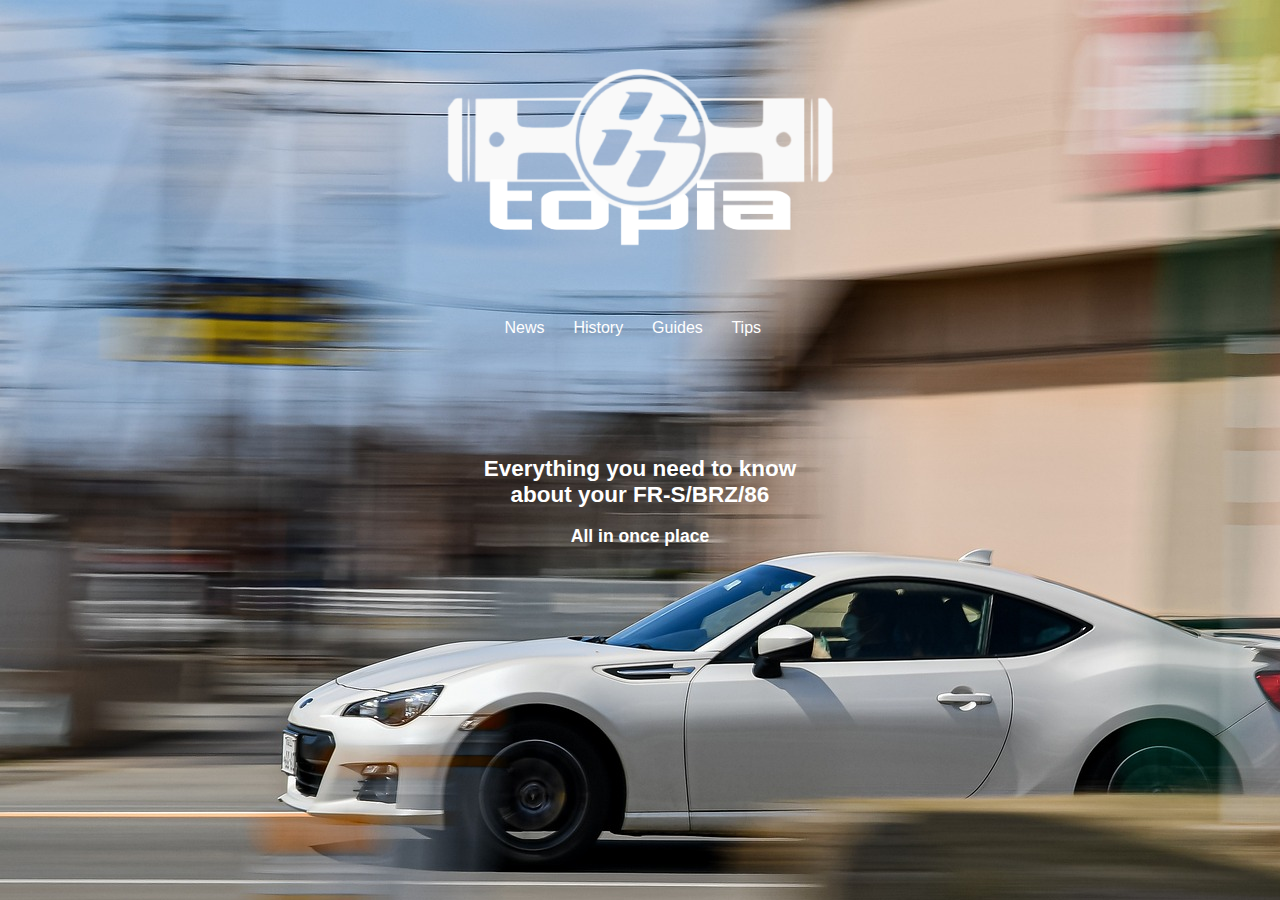
<file: index.html>
<!DOCTYPE html>
<html lang="en">
<head>
    <meta charset="UTF-8">
    <meta name="viewport" content="width=device-width, initial-scale=1.0">
    <meta name="description" content="Ultimate quick access guide to everything you need to know about FRS, BRZ, or GT86">
    <title>86topia</title>
    <link rel="stylesheet" href="style.css">
</head>
<body id="homebody">
    <header class="homeheader">
        <h1>
            <img src="86topia_logo.PNG" alt="86topia logo">
        </h1>
    </header>
    <nav class="homenav">
        <a href="news.html">News</a>&nbsp;</li>
        <a href="history.html">History</a>&nbsp;
        <a href="guides.html">Guides</a>&nbsp;
        <a href="tips.html">Tips</a>&nbsp;
    </nav>
    <main>
        <h2>Everything you need to know <br> about your FR-S/BRZ/86</h2>
        <h3>All in once place</h3>
    </main>
    <div>

    </div>
</body>
</html>
</file>
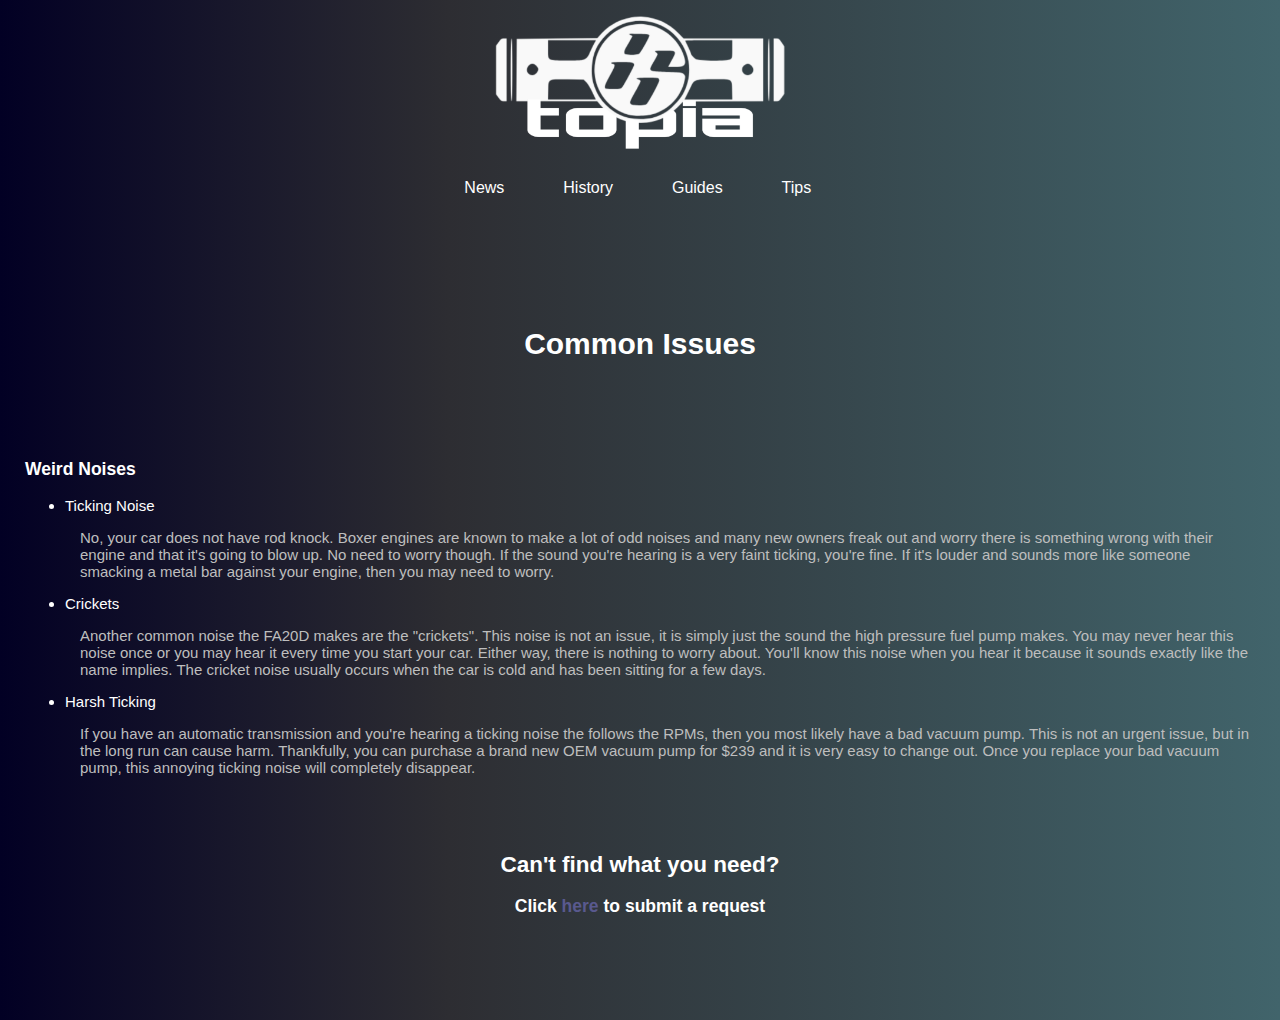
<file: commonissues.html>
<!DOCTYPE html>
<html lang="en">
<head>
    <meta charset="UTF-8">
    <meta name="viewport" content="width=device-width, initial-scale=1.0">
    <meta name="description" content="Common issues for FRS, BRZ, GT86. Weird noise FRS, BRZ, GT86. Common problems for FRS, BRZ, GT86.">
    <title>86topia: Common Issues</title>
    <link rel="stylesheet" href="style.css">
</head>
<body>
    <div id="pageheader">
        <a href="index.html"><img src="86topia_logo.PNG" alt="86topia logo"></a>
    </div>
    <nav class="pagenav">
        <a href="news.html">News</a>&nbsp;</li>
        <a href="history.html">History</a>&nbsp;
        <a href="guides.html">Guides</a>&nbsp;
        <a href="tips.html">Tips</a>&nbsp;
    </nav>
    <main>
        <div class="selectionheadings">
        <h1>Common Issues</h1>
        </div>
        <div class="guidesection">
            <h3>Weird Noises</h3>
            <ul>
                <li>Ticking Noise</li>
            <p>
                No, your car does not have rod knock. Boxer engines are known to make a lot of odd noises
                and many new owners freak out and worry there is something wrong with their engine and that it's
                going to blow up. No need to worry though. If the sound you're hearing is a very faint ticking, you're fine.
                If it's louder and sounds more like someone smacking a metal bar against your engine, then you may need to worry.
            </p>
            <li>Crickets</li>
            <p>
                Another common noise the FA20D makes are the "crickets". This noise is not an issue, it is simply just the sound the
                high pressure fuel pump makes. You may never hear this noise once or you may hear it every time you start your car. Either way,
                there is nothing to worry about. You'll know this noise when you hear it because it sounds exactly like the name implies. The cricket
                noise usually occurs when the car is cold and has been sitting for a few days.
            </p>
            <li>Harsh Ticking</li>
            <p>
                If you have an automatic transmission and you're hearing a ticking noise the follows the RPMs, then you most likely have a bad vacuum pump.
                This is not an urgent issue, but in the long run can cause harm. Thankfully, you can purchase a brand new OEM vacuum pump for $239 and it is
                very easy to change out. Once you replace your bad vacuum pump, this annoying ticking noise will completely disappear. 
            </p>
            </ul>
        </div>
        <form action="https://formspree.io/f/xrgwrlny" method="POST">
            <div class="selectionheadings">
                <br>
            <h2>Can't find what you need?</h2>
            <h3>Click <a href="requestform.html">here</a> to submit a request</h3>
        </div>
    </main>
</body>
</html>
</file>
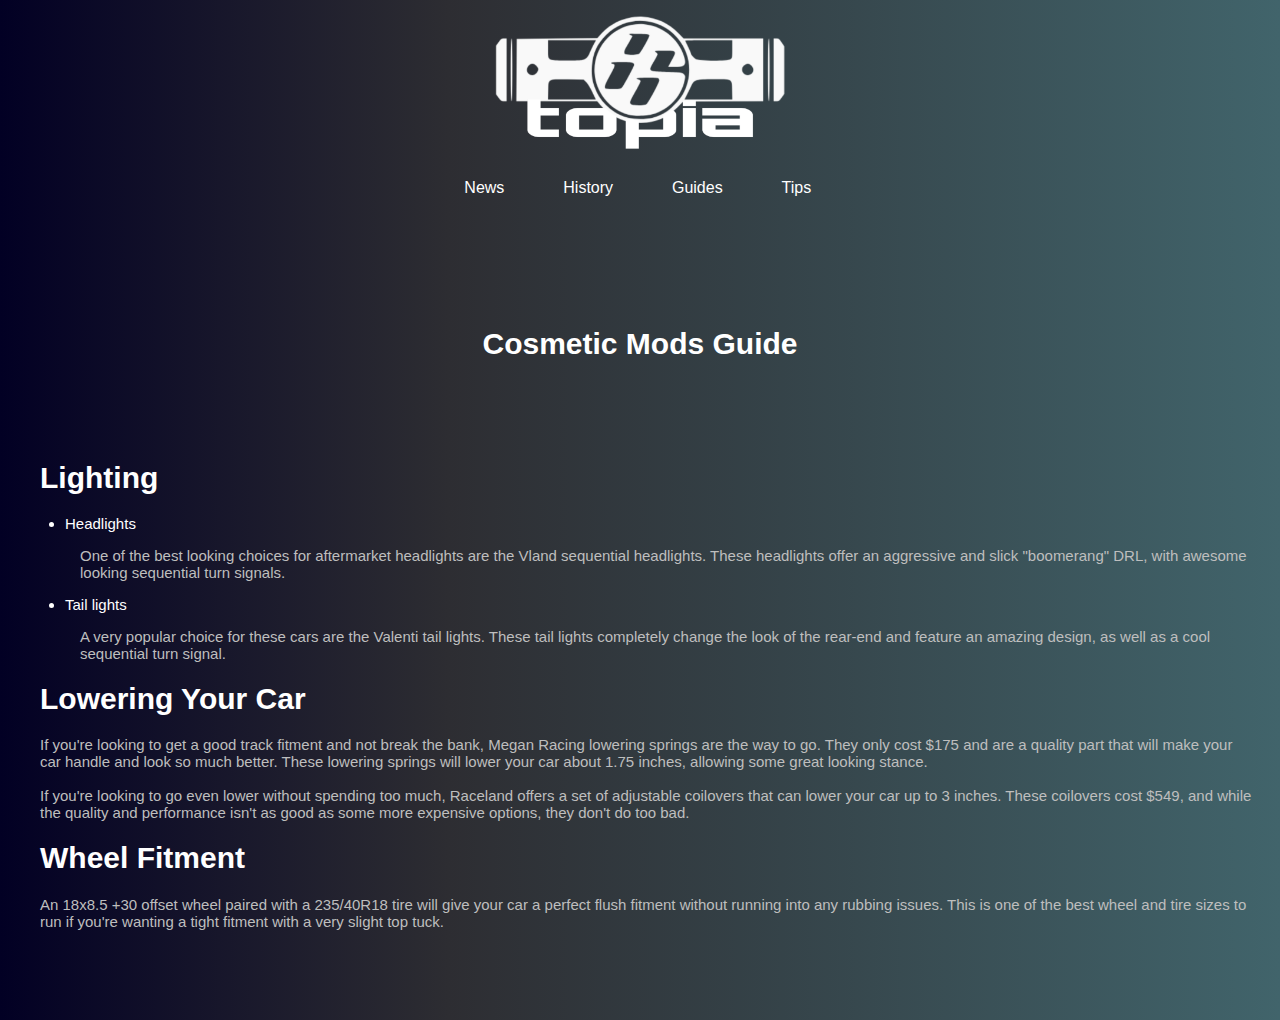
<file: cosmeticmods.html>
<!DOCTYPE html>
<html lang="en">
<head>
    <meta charset="UTF-8">
    <meta name="viewport" content="width=device-width, initial-scale=1.0">
    <meta name="description" content="FRS, BRZ, GT86 costmetic mods. Headlights, taillights, coilovers, lowering springs">
    <title>86topia: Cosmetics</title>
    <link rel="stylesheet" href="style.css">
</head>
<body>
    <div id="pageheader">
        <a href="index.html"><img src="86topia_logo.PNG" alt="86topia logo"></a>
    </div>
    <nav class="pagenav">
        <a href="news.html">News</a>&nbsp;</li>
        <a href="history.html">History</a>&nbsp;
        <a href="guides.html">Guides</a>&nbsp;
        <a href="tips.html">Tips</a>&nbsp;
    </nav>
    <main>
        <div class="selectionheadings">
        <h1>Cosmetic Mods Guide</h1>
        </div>
        <div class="guidesection">

                        <h1>
                            Lighting
                        </h1>
                        <ul>
                            <li>Headlights</li>
                            <p>
                                One of the best looking choices for aftermarket headlights are the Vland 
                                sequential headlights. These headlights offer an aggressive and slick "boomerang" DRL,
                                with awesome looking sequential turn signals.
                            </p>
                            <li>Tail lights</li>
                            <p>A very popular choice for these cars are the Valenti tail lights. These tail lights completely
                                change the look of the rear-end and feature an amazing design, as well as a cool sequential turn signal.
                            </p>
                        </ul>

                        <h1>
                            Lowering Your Car
                        </h1>
                            <p>
                                If you're looking to get a good track fitment and not break the bank, Megan Racing lowering springs
                                are the way to go. They only cost $175 and are a quality part that will make your car handle and look
                                so much better. These lowering springs will lower your car about 1.75 inches, allowing some great looking stance.
                                <br><br>
                                If you're looking to go even lower without spending too much, Raceland offers a set of adjustable coilovers that can lower
                                your car up to 3 inches. These coilovers cost $549, and while the quality and performance isn't as good as some more expensive
                                options, they don't do too bad.
                            </p>

                        <h1>
                            Wheel Fitment
                        </h1>
                            <p>
                                An 18x8.5 +30 offset wheel paired with a 235/40R18 tire will give your car a perfect flush fitment without running into any rubbing issues.
                                This is one of the best wheel and tire sizes to run if you're wanting a tight fitment with a very slight top tuck.
                            </p>
        </div>
    </main>
</body>
</html>
</file>
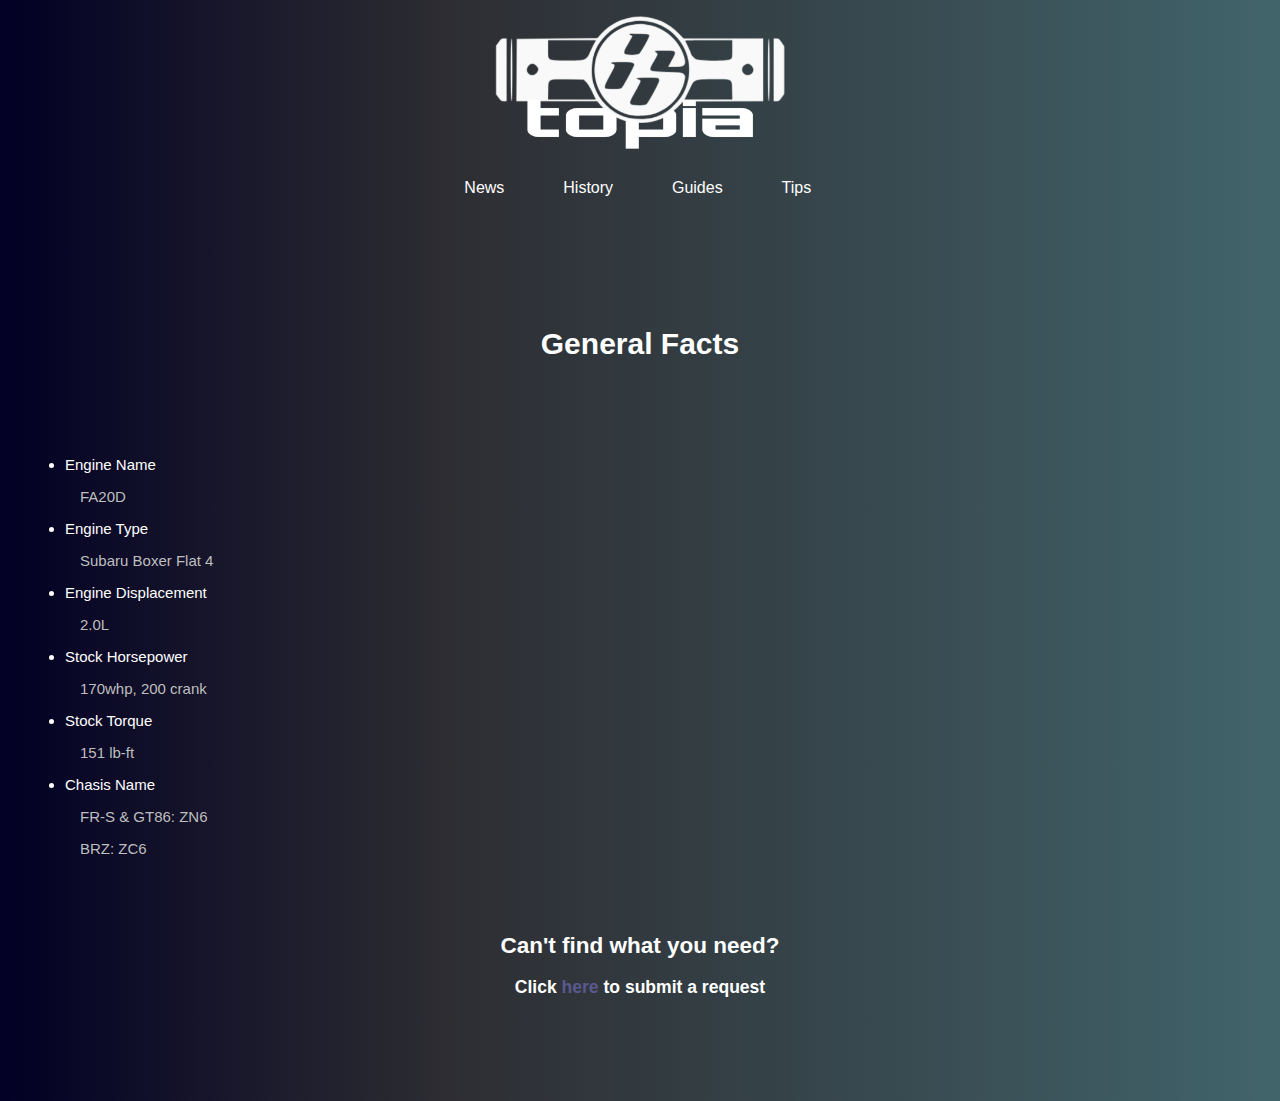
<file: general.html>
<!DOCTYPE html>
<html lang="en">
<head>
    <meta charset="UTF-8">
    <meta name="viewport" content="width=device-width, initial-scale=1.0">
    <meta name="description" content="Common facts, general facts, and knowledge about FRS, BRZ, GT86 FA20D engine. FRS, BRZ, GT86 horsepower, torque, displacement, engine name, chasis code, chasis name">
    <title>86topia: Common Issues</title>
    <link rel="stylesheet" href="style.css">
</head>
<body>
    <div id="pageheader">
        <a href="index.html"><img src="86topia_logo.PNG" alt="86topia logo"></a>
    </div>
    <nav class="pagenav">
        <a href="news.html">News</a>&nbsp;</li>
        <a href="history.html">History</a>&nbsp;
        <a href="guides.html">Guides</a>&nbsp;
        <a href="tips.html">Tips</a>&nbsp;
    </nav>
    <main>
        <div class="selectionheadings">
        <h1>General Facts</h1>
        </div>
        <div class="guidesection">
            <ul>
                <li>Engine Name</li>
                <p>FA20D</p>
                <li>Engine Type</li>
                <p>Subaru Boxer Flat 4</p>
                <li>Engine Displacement</li>
                <p>2.0L</p>
                <li>Stock Horsepower</li>
                <p>170whp, 200 crank</p>
                <li>Stock Torque</li>
                <p>151 lb-ft</p>
                <li>Chasis Name</li>
                <p>FR-S & GT86: ZN6</p>
                <p>BRZ: ZC6</p>
            </ul>
        </div>
        <form action="https://formspree.io/f/xrgwrlny" method="POST">
            <div class="selectionheadings">
                <br>
            <h2>Can't find what you need?</h2>
            <h3>Click <a href="requestform.html">here</a> to submit a request</h3>
        </div>
    </main>
</body>
</html>
</file>
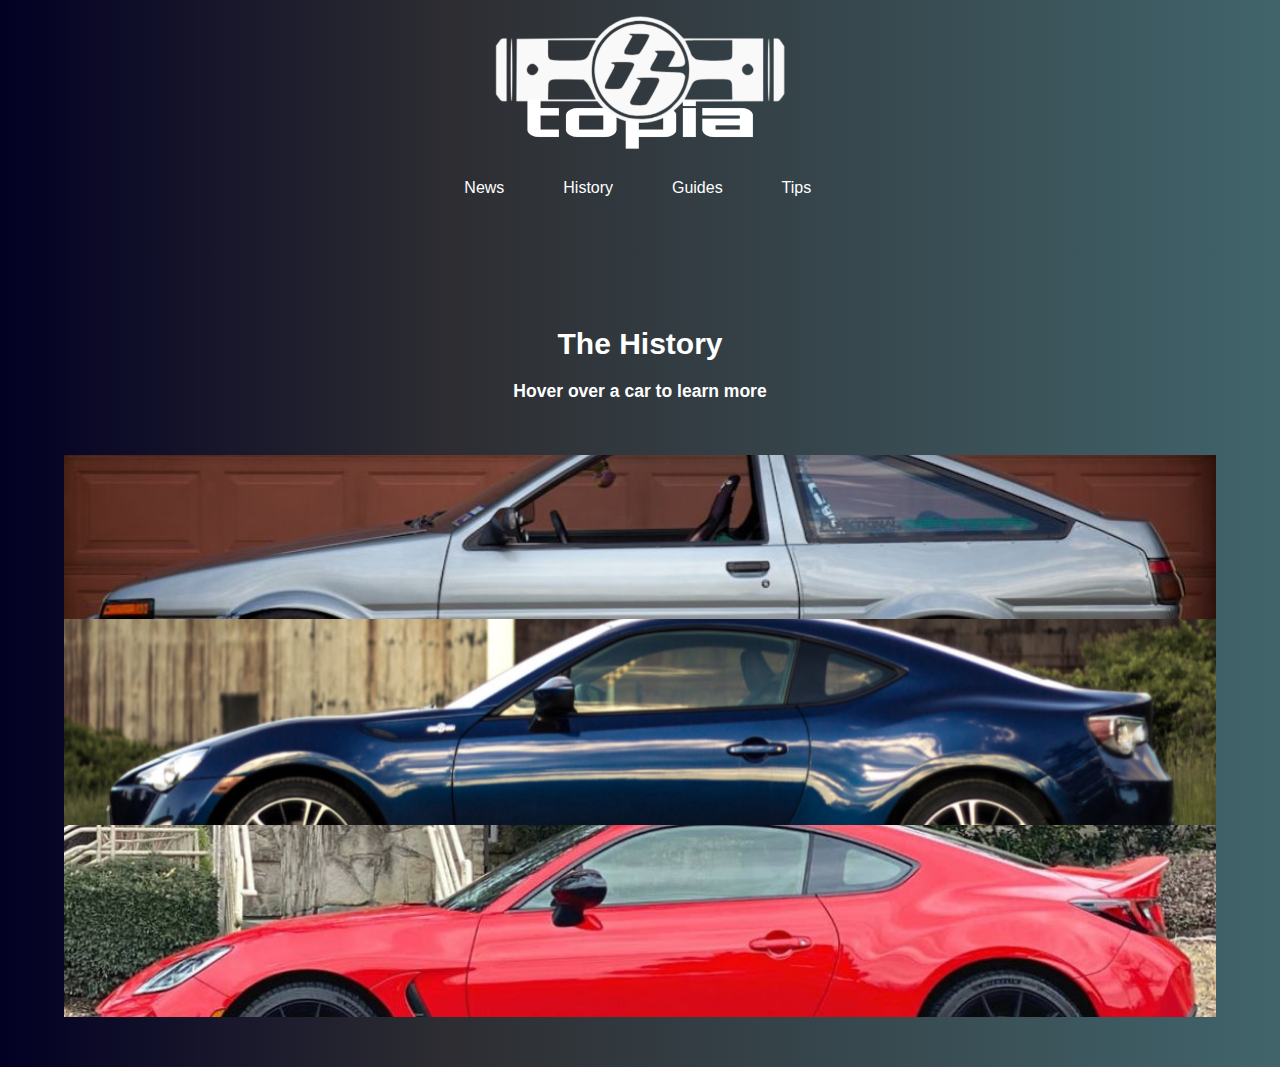
<file: history.html>
<!DOCTYPE html>
<html lang="en">
<head>
    <meta charset="UTF-8">
    <meta name="viewport" content="width=device-width, initial-scale=1.0">
    <meta name="description" content="The histroy of the AE86, GT86, and GR86. How it was made, why it was made, and why Toyota and Subaru partnered together.">
    <title>86topia: History</title>
    <link rel="stylesheet" href="style.css">
</head>
<body>
    <div id="pageheader">
        <a href="index.html"><img src="86topia_logo.PNG" alt="86topia logo"></a>
    </div>
    <nav class="pagenav">
        <a href="news.html">News</a>&nbsp;</li>
        <a href="history.html">History</a>&nbsp;
        <a href="guides.html">Guides</a>&nbsp;
        <a href="tips.html">Tips</a>&nbsp;
    </nav>
    <main>
        <div class="selectionheadings">
            <h1>The History</h1>
            <h3>Hover over a car to learn more</h3>
        </div>
        <div class="historycontainer">
            <div class="historybox1">
                <div class="overlay">
                            <div class="historycardcontent">
                                <h1>
                                    The Beginning - The AE86
                                </h1>
                                    <p>The modern 86 came about as a joint project between Toyota and Subaru, the original AE86, however, is a different story.
                                        The AE86 is what started it all. It was a rear-wheel drive Toyota Corolla produced from 1983 to 1987. The car was front-engine,
                                        rear drive, 2 door, and powered by a 4 cylinder. The low weight paired with the near-perfect balance made for perfect and snappy handling,
                                        causing this car to become highly popular amongst track drivers and drifters.
                                    </p>
                            </div>
                </div>
            </div>
            <div class="historybox2">
                <div class="overlay">
                        <div class="historycardcontent">
                            <h1>
                                Future Classic - The GT86
                            </h1>
                            <p>
                                In 2008 Toyota bought a large stake in FUJI Heavy Industries, which was Subaru's parent company. It had been a long time since Toyota made a sports car, and they 
                                wanted to get back into the game. Toyota decided to design a sports car that was a successor to the AE86, focusing on light-weight handling
                                and a wonderful driving experience. To help with handling, Toyota wanted to use a boxer engine, due to their super low center of gravity. Thankfully, that was Subaru's
                                specialty. In 2009 Toyota revealed this new project being developed in partnership with Subaru, known as the FT86 Concept. Then, in 2013, Toyota would finally release the car 
                                under it's youth-oriented brand, Scion, and name the car the FR-S. Subaru would also release their model, known as the BRZ, and in Japan, Toyota released it as the GT86.
                                The GT86, BRZ, AND FR-S all follow the same front engine, rear drive, sporty formula as its predecessor, matter of fact, FR-S stands for "Front-engine, Rear-drive, Sport".
                                People immediately began raving about how great the car was and it quickly became a legend. Nowadays you can hardly go to a track or drift event without seeing at least one 86.
                            </p>
                        </div>
                    </div>
                </div>
            </div>
            <div class="historybox3">
                <div class="overlay">
                    <div class="historycardcontent">
                        <h1>
                            The Present - The GR86
                        </h1>
                            <p>    
                                The production of the twins continued all the way to 2021, in 2017 however, Toyota ended its Scion brand, and re-released the FR-S as the GT86 in the US.
                                Although the GT86 was very popular amongst enthusiast, some people didn't quite grasp the point of the car, and demanded more horsepower. People began
                                begging for the next generation to be turbo-charged, and rumors began spreading about it being a possibility. However, Toyota stuck to their guns, and when
                                the second generation came out, there was no turbo in sight. People still loved the new car though, due to it's slight horsepower increase from the new 2.4L engine
                                and the removal of the torque-dip. This new generation would be known as the GR86. Due to the performance improvements over the previous generation, and the fact that 
                                many GT86 parts, such as headers and exhaust, still worked on the new car, this car was an instant hit.
                            </p>
                    </div>
                </div>
            </div>
        </div>
    </main>

</body>
</html>
</file>
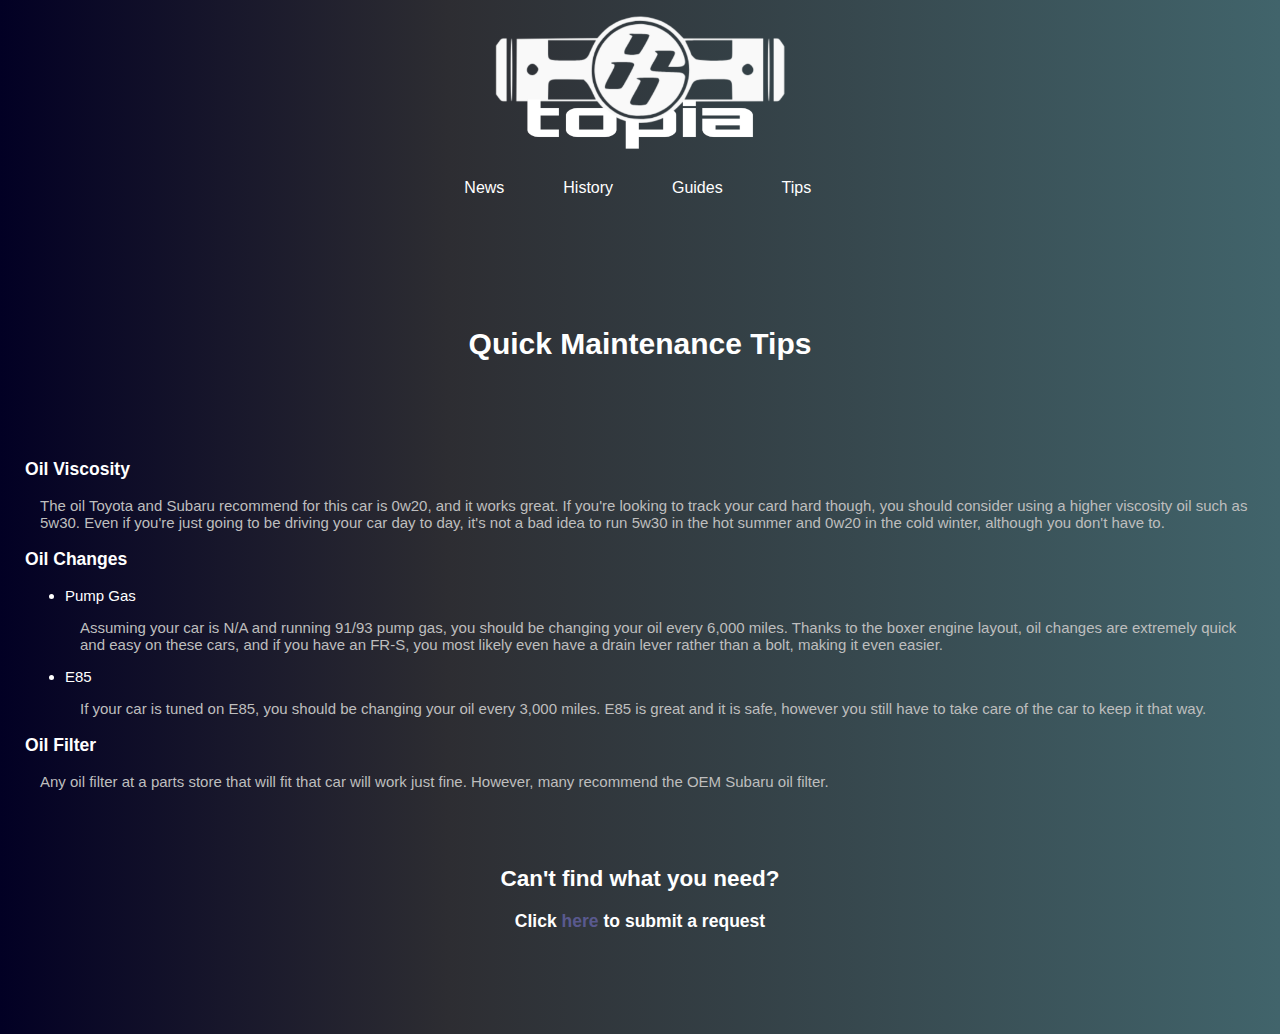
<file: maintenance.html>
<!DOCTYPE html>
<html lang="en">
<head>
    <meta charset="UTF-8">
    <meta name="viewport" content="width=device-width, initial-scale=1.0">
    <meta name="description" content="FRS, BRZ, GT86 maintenance, oil, oil change, oil type, oil viscosity, when to change oil, how to change oil">
    <title>86topia: Maintenance</title>
    <link rel="stylesheet" href="style.css">
</head>
<body>
    <div id="pageheader">
        <a href="index.html"><img src="86topia_logo.PNG" alt="86topia logo"></a>
    </div>
    <nav class="pagenav">
        <a href="news.html">News</a>&nbsp;</li>
        <a href="history.html">History</a>&nbsp;
        <a href="guides.html">Guides</a>&nbsp;
        <a href="tips.html">Tips</a>&nbsp;
    </nav>
    <main>
        <div class="selectionheadings">
        <h1>Quick Maintenance Tips</h1>
        </div>
        <div class="guidesection">
                        <h3>Oil Viscosity</h3>
                            <p>
                                The oil Toyota and Subaru recommend for this car is 0w20, and it works great. If you're looking to track your card hard though,
                                you should consider using a higher viscosity oil such as 5w30. Even if you're just going to be driving your car day to day, it's 
                                not a bad idea to run 5w30 in the hot summer and 0w20 in the cold winter, although you don't have to.
                            </p>

                        <h3>Oil Changes</h3>
                        <ul>
                            <li>Pump Gas</li>
                        <p>
                            Assuming your car is N/A and running 91/93 pump gas, you should be changing your oil every 6,000 miles. Thanks to the boxer engine
                            layout, oil changes are extremely quick and easy on these cars, and if you have an FR-S, you most likely even have a drain lever
                            rather than a bolt, making it even easier.
                        </p>
                        <li>
                                E85
                        </li>
                        <p>If your car is tuned on E85, you should be changing your oil every 3,000 miles. E85 is great and it
                            is safe, however you still have to take care of the car to keep it that way.
                        </p>
                        </ul>
                        <h3>Oil Filter</h3>
                        <p>Any oil filter at a parts store that will fit that car will work just fine. However, many recommend the OEM
                            Subaru oil filter.
                        </p>
                        </div>
                        <form action="https://formspree.io/f/xrgwrlny" method="POST">
                            <div class="selectionheadings">
                                <br>
                            <h2>Can't find what you need?</h2>
                            <h3>Click <a href="requestform.html">here</a> to submit a request</h3>
                        </div>
    </main>
</body>
</html>
</file>
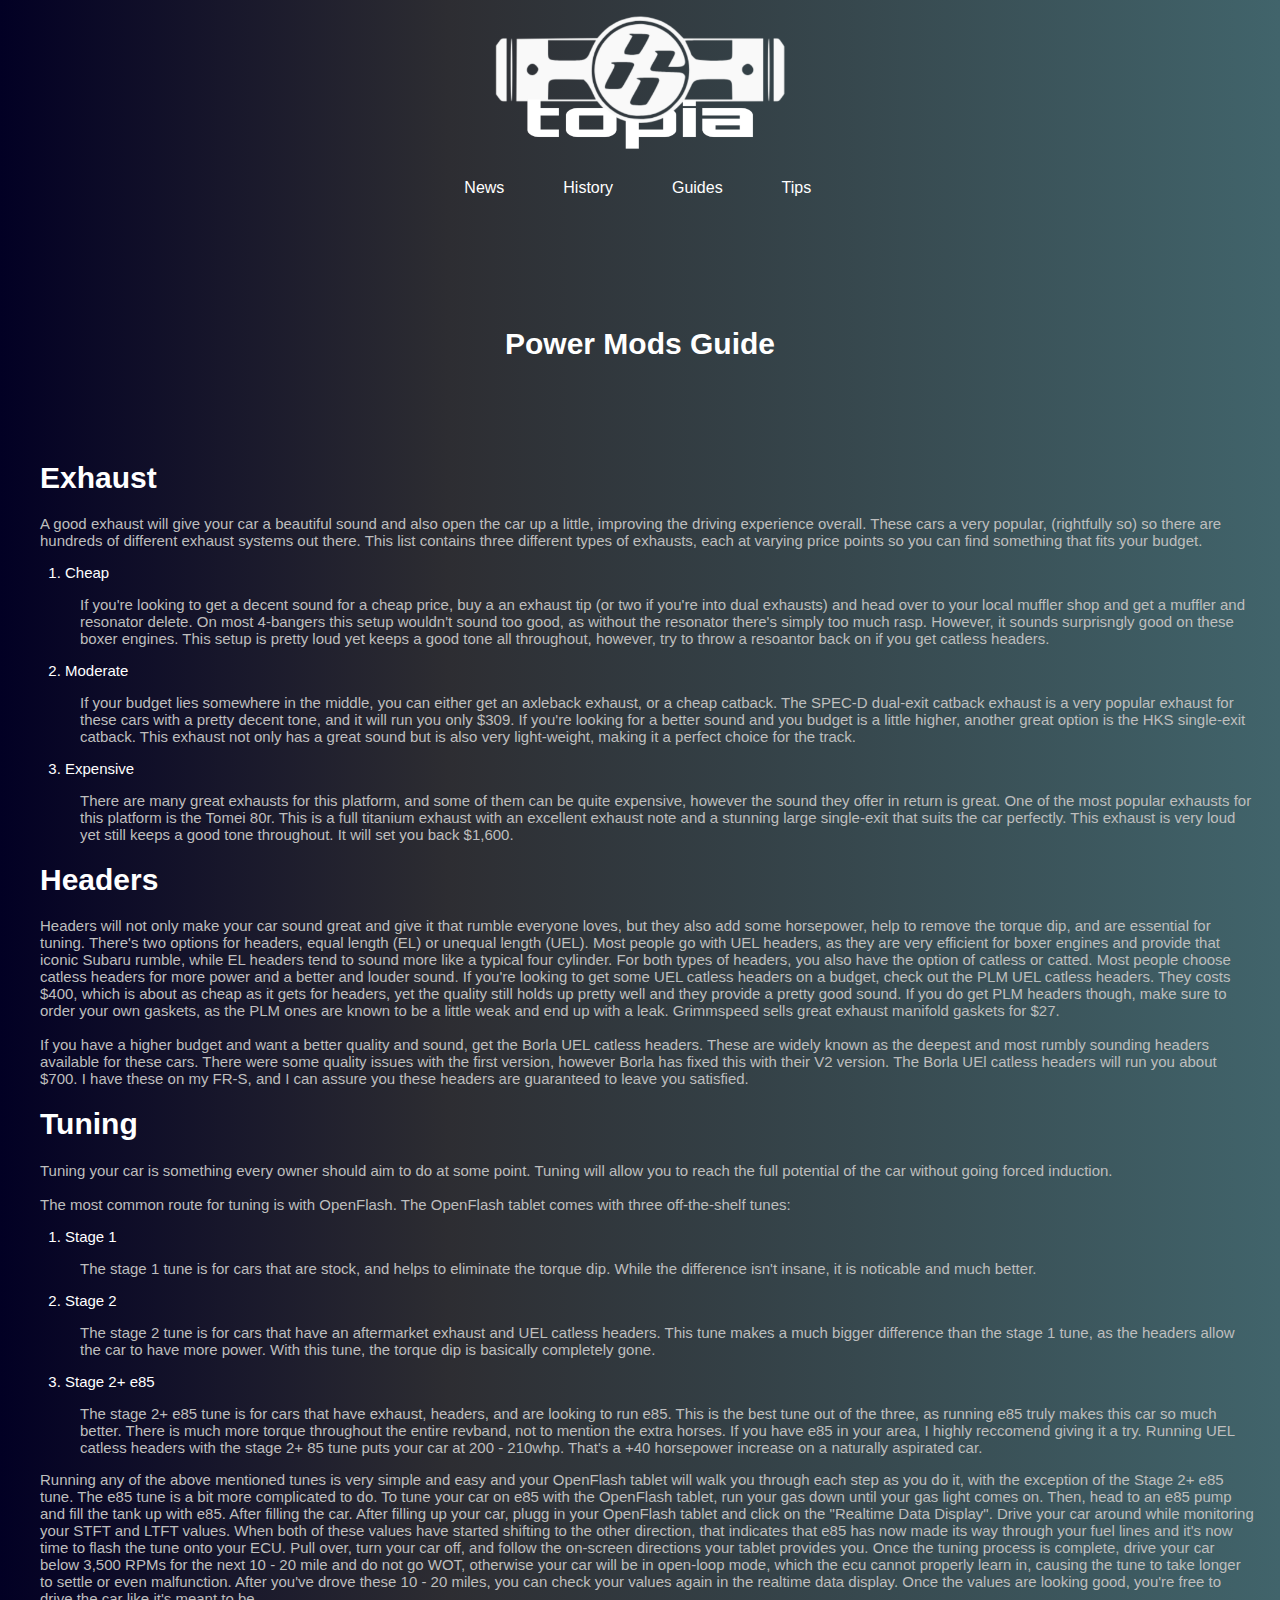
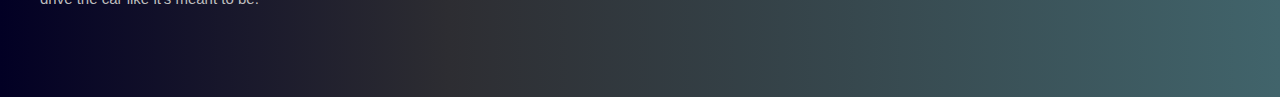
<file: powermods.html>
<!DOCTYPE html>
<html lang="en">
<head>
    <meta charset="UTF-8">
    <meta name="viewport" content="width=device-width, initial-scale=1.0">
    <meta name="description" content="Best power performance mods for FRS, BRZ, GT86. Exhaust, headers, tuning, e85, OpenFlash Tablet">
    <title>86topia: Power Mods</title>
    <link rel="stylesheet" href="style.css">
</head>
<body>
    <div id="pageheader">
        <a href="index.html"><img src="86topia_logo.PNG" alt="86topia logo"></a>
    </div>
    <nav class="pagenav">
        <a href="news.html">News</a>&nbsp;</li>
        <a href="history.html">History</a>&nbsp;
        <a href="guides.html">Guides</a>&nbsp;
        <a href="tips.html">Tips</a>&nbsp;
    </nav>
    <main>
        <div class="selectionheadings">
        <h1>Power Mods Guide</h1>
        </div>
        <div class="guidesection">
                        <h1>
                            Exhaust
                        </h1>
                            <p>
                                A good exhaust will give your car a beautiful sound and also open the car up a little, 
                                improving the driving experience overall. These cars a very popular, (rightfully so) so
                                there are hundreds of different exhaust systems out there. This list contains three different
                                types of exhausts, each at varying price points so you can find something that fits your budget.
                            </p>
                            <ol>
                                <li>Cheap</li>
                                <p>
                                    If you're looking to get a decent sound for a cheap price, buy a an exhaust tip (or two if you're into dual exhausts)
                                    and head over to your local muffler shop and get a muffler and resonator delete. On most 4-bangers this setup wouldn't
                                    sound too good, as without the resonator there's simply too much rasp. However, it sounds surprisngly good on these boxer engines.
                                    This setup is pretty loud yet keeps a good tone all throughout, however, try to throw a resoantor back on if you get catless headers.
                                </p>
                                <li>Moderate</li>
                                <p>
                                    If your budget lies somewhere in the middle, you can either get an axleback exhaust, or a cheap catback. The SPEC-D dual-exit catback exhaust is
                                    a very popular exhaust for these cars with a pretty decent tone, and it will run you only $309. If you're looking for a better sound and 
                                    you budget is a little higher, another great option is the HKS single-exit catback. This exhaust not only has a great sound but is also very light-weight,
                                    making it a perfect choice for the track.
                                </p>
                                <li>Expensive</li>
                                <p>
                                    There are many great exhausts for this platform, and some of them can be quite expensive, however the sound they offer in return is great.
                                    One of the most popular exhausts for this platform is the Tomei 80r. This is a full titanium exhaust with an excellent exhaust note and a stunning
                                    large single-exit that suits the car perfectly. This exhaust is very loud yet still keeps a good tone throughout. It will set you back $1,600.
                                </p>
                                </ol>
      
                        <h1>
                            Headers
                        </h1>
                            <p>
                                Headers will not only make your car sound great and give it that rumble everyone loves,
                                but they also add some horsepower, help to remove the torque dip, and are essential for tuning.
                                There's two options for headers, equal length (EL) or unequal length (UEL). Most people go with UEL headers,
                                as they are very efficient for boxer engines and provide that iconic Subaru rumble, while EL headers tend to 
                                sound more like a typical four cylinder. For both types of headers, you also have the option of catless or catted.
                                Most people choose catless headers for more power and a better and louder sound. If you're looking to get some UEL
                                catless headers on a budget, check out the PLM UEL catless headers. They costs $400, which is about as cheap as it
                                gets for headers, yet the quality still holds up pretty well and they provide a pretty good sound. If you do get PLM
                                headers though, make sure to order your own gaskets, as the PLM ones are known to be a little weak and end up with a leak.
                                Grimmspeed sells great exhaust manifold gaskets for $27. <br><br>
                                If you have a higher budget and want a better quality and sound, get the Borla UEL catless headers. These are widely known
                                as the deepest and most rumbly sounding headers available for these cars. There were some quality issues with the first version,
                                however Borla has fixed this with their V2 version. The Borla UEl catless headers will run you about $700. I have these on my FR-S,
                                and I can assure you these headers are guaranteed to leave you satisfied.
                            </p>
       
                        <h1>
                            Tuning
                        </h1>
                            <p>
                                Tuning your car is something every owner should aim to do at some point.
                                Tuning will allow you to reach the full potential of the car without going
                                forced induction. <br><br>
                                The most common route for tuning is with OpenFlash. The OpenFlash tablet comes with three off-the-shelf tunes:
                                <ol>
                                    <li>Stage 1</li>
                                    <p>The stage 1 tune is for cars that are stock, and helps to eliminate the torque dip. While the difference isn't
                                        insane, it is noticable and much better.
                                    </p>
                                    <li>Stage 2</li>
                                    <p>
                                        The stage 2 tune is for cars that have an aftermarket exhaust and UEL catless headers. This tune makes a much bigger
                                        difference than the stage 1 tune, as the headers allow the car to have more power. With this tune, the torque dip is 
                                        basically completely gone.
                                    </p>
                                    <li>Stage 2+ e85</li>
                                    <p>The stage 2+ e85 tune is for cars that have exhaust, headers, and are looking to run e85. This is the best tune out of
                                        the three, as running e85 truly makes this car so much better. There is much more torque throughout the entire revband, 
                                        not to mention the extra horses. If you have e85 in your area, I highly reccomend giving it a try. Running UEL catless headers
                                        with the stage 2+ 85 tune puts your car at 200 - 210whp. That's a +40 horsepower increase on a naturally aspirated car.
                                    </p>
                                </ol>
                                <p>Running any of the above mentioned tunes is very simple and easy and your OpenFlash tablet will walk you through each step as you do it,
                                    with the exception of the Stage 2+ e85 tune. The e85 tune is a bit more complicated to do. To tune your car on e85 with the OpenFlash tablet,
                                    run your gas down until your gas light comes on. Then, head to an e85 pump and fill the tank up with e85. After filling the car. After filling
                                    up your car, plugg in your OpenFlash tablet and click on the "Realtime Data Display". Drive your car around while monitoring your STFT and LTFT values. When both of these
                                    values have started shifting to the other direction, that indicates that e85 has now made its way through your fuel lines and it's now time to flash
                                    the tune onto your ECU. Pull over, turn your car off, and follow the on-screen directions your tablet provides you. Once the tuning process is complete, drive
                                    your car below 3,500 RPMs for the next 10 - 20 mile and do not go WOT, otherwise your car will be in open-loop mode, which the ecu cannot properly learn in, causing the tune
                                    to take longer to settle or even malfunction. After you've drove these 10 - 20 miles, you can check your values again in the realtime data display. Once the values are looking good,
                                    you're free to drive the car like it's meant to be.
                                </p>
                            </p>
        </div>
    </main>
</body>
</html>
</file>
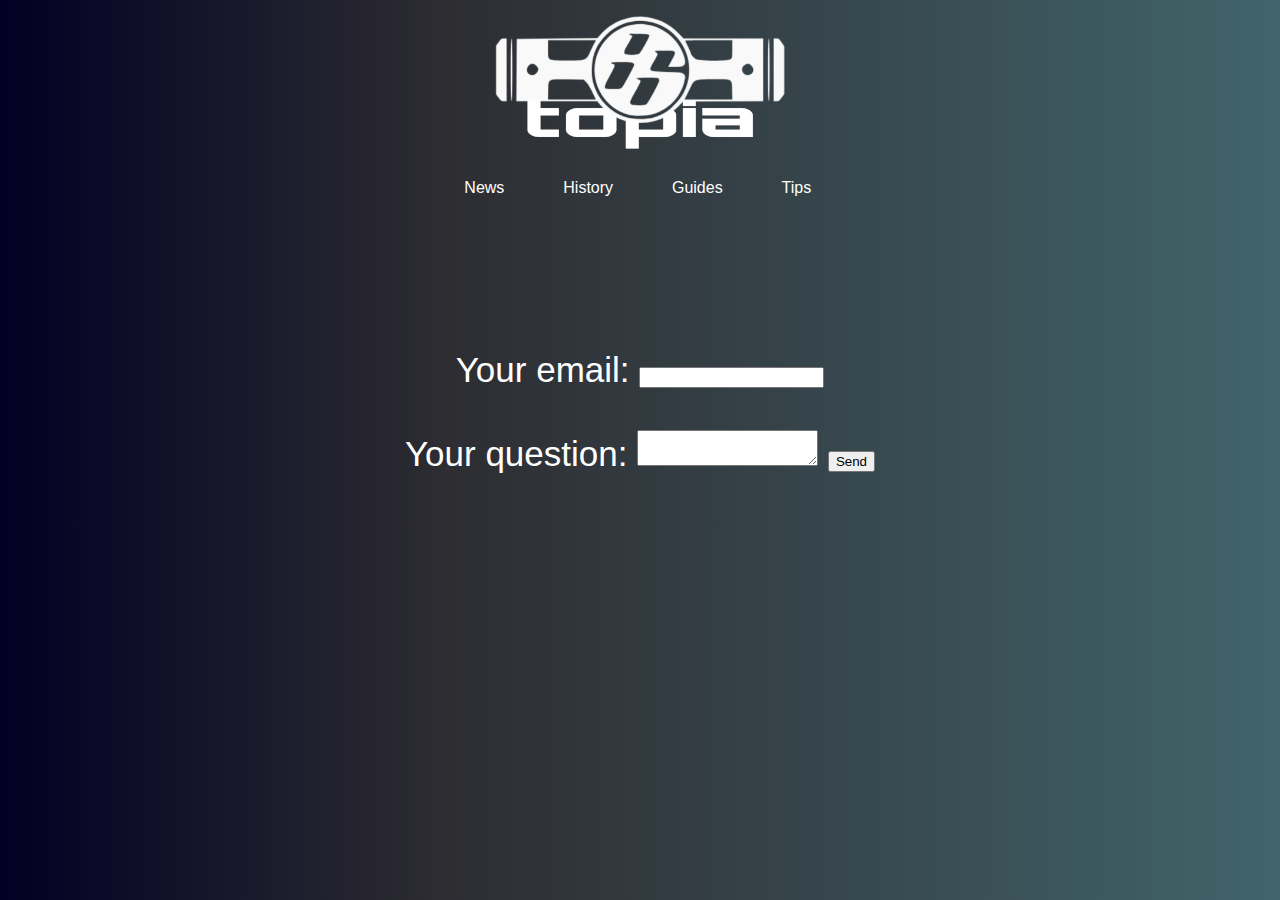
<file: requestform.html>
<!DOCTYPE html>
<html lang="en">
<head>
    <meta charset="UTF-8">
    <meta name="viewport" content="width=device-width, initial-scale=1.0">
    <meta name="description" content="Best power performance mods for FRS, BRZ, GT86. Exhaust, headers, tuning, e85, OpenFlash Tablet">
    <title>86topia: Maintenance</title>
    <link rel="stylesheet" href="style.css">
</head>
<body>
    <div id="pageheader">
        <a href="index.html"><img src="86topia_logo.PNG" alt="86topia logo"></a>
    </div>
    <nav class="pagenav">
        <a href="news.html">News</a>&nbsp;</li>
        <a href="history.html">History</a>&nbsp;
        <a href="guides.html">Guides</a>&nbsp;
        <a href="tips.html">Tips</a>&nbsp;
    </nav>
    <main>
        <div class="form">
                        <form action="https://formspree.io/f/xrgwrlny" method="POST">

                            <h2></h2>
                            <label> Your email: <input type="email" name="email">
                            </label>
                            <br><br>
                            <label>Your question: <textarea name="message"></textarea>
                            </label>
                            <button type="submit">Send</button>
                        </form>
        </div>
    </main>
</body>
</html>
</file>
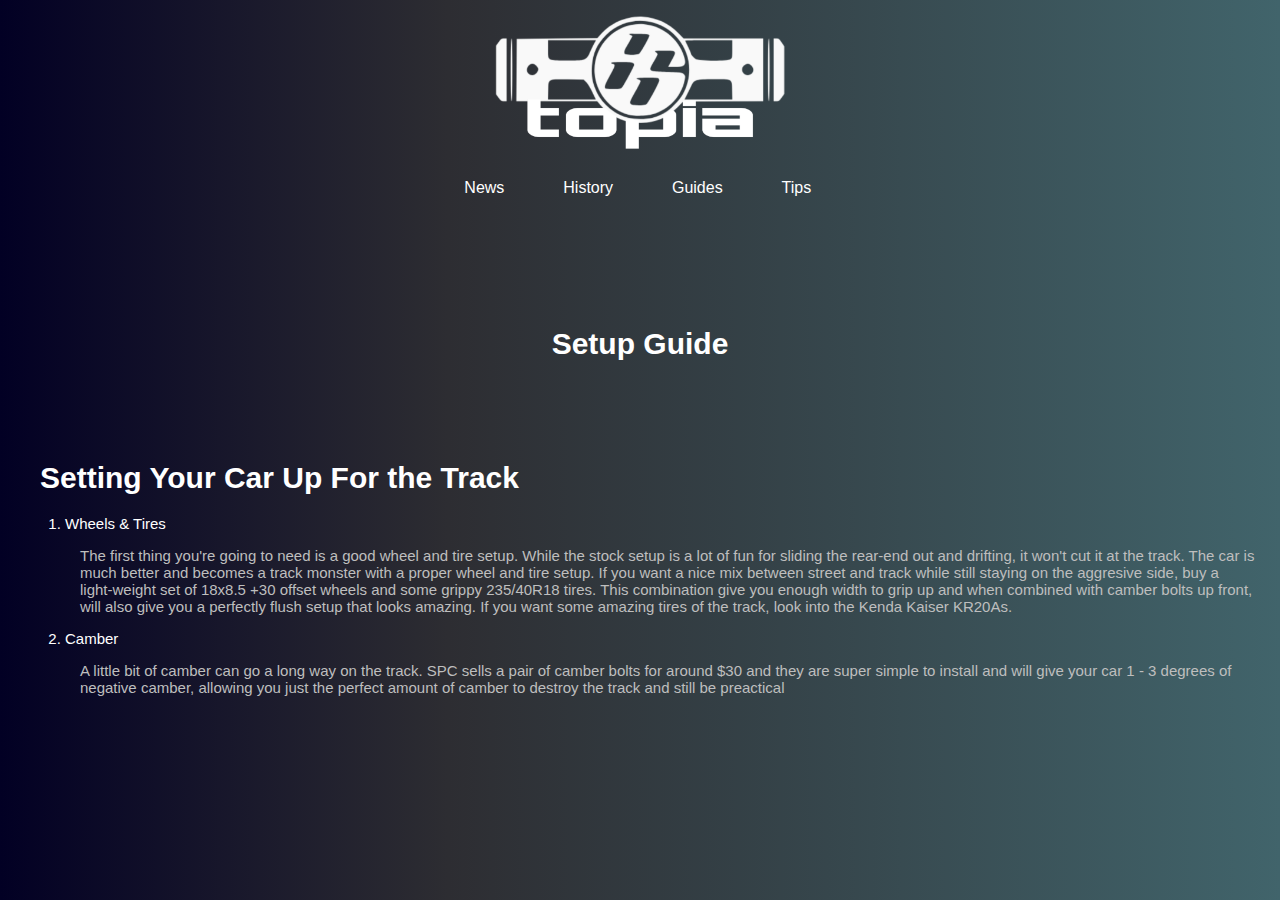
<file: setups.html>
<!DOCTYPE html>
<html lang="en">
<head>
    <meta charset="UTF-8">
    <meta name="viewport" content="width=device-width, initial-scale=1.0">
    <meta name="description" content="How to track FRS, BRZ, GT86. Prepare 86 for track. FRS, BRZ, GT86 track setup. Best track tires for FRS, BRZ, GT86">
    <title>86topia: Track Setup</title>
    <link rel="stylesheet" href="style.css">
</head>
<body>
    <div id="pageheader">
        <a href="index.html"><img src="86topia_logo.PNG" alt="86topia logo"></a>
    </div>
    <nav class="pagenav">
        <a href="news.html">News</a>&nbsp;</li>
        <a href="history.html">History</a>&nbsp;
        <a href="guides.html">Guides</a>&nbsp;
        <a href="tips.html">Tips</a>&nbsp;
    </nav>
    <main>
        <div class="selectionheadings">
        <h1>Setup Guide</h1>
        </div>
        <div class="guidesection">
            <h1>
                Setting Your Car Up For the Track
            </h1>
            <ol>
                <li>Wheels & Tires</li>
            <p>
                The first thing you're going to need is a good wheel and tire setup.
                While the stock setup is a lot of fun for sliding the rear-end out and drifting,
                it won't cut it at the track. The car is much better and becomes a track monster with
                a proper wheel and tire setup. If you want a nice mix between street and track while
                still staying on the aggresive side, buy a light-weight set of 18x8.5 +30 offset wheels
                and some grippy 235/40R18 tires. This combination give you enough width to grip up and when
                combined with camber bolts up front, will also give you a perfectly flush setup that looks amazing. 
                If you want some amazing tires of the track, look into the Kenda Kaiser KR20As.
            </p>
            <li>Camber</li>
            <p>A little bit of camber can go a long way on the track. SPC sells a pair of camber bolts for around $30
                and they are super simple to install and will give your car 1 - 3 degrees of negative camber, allowing you just the 
                perfect amount of camber to destroy the track and still be preactical
            </p>
            </ol>
        </div>
    </main>
</body>
</html>
</file>
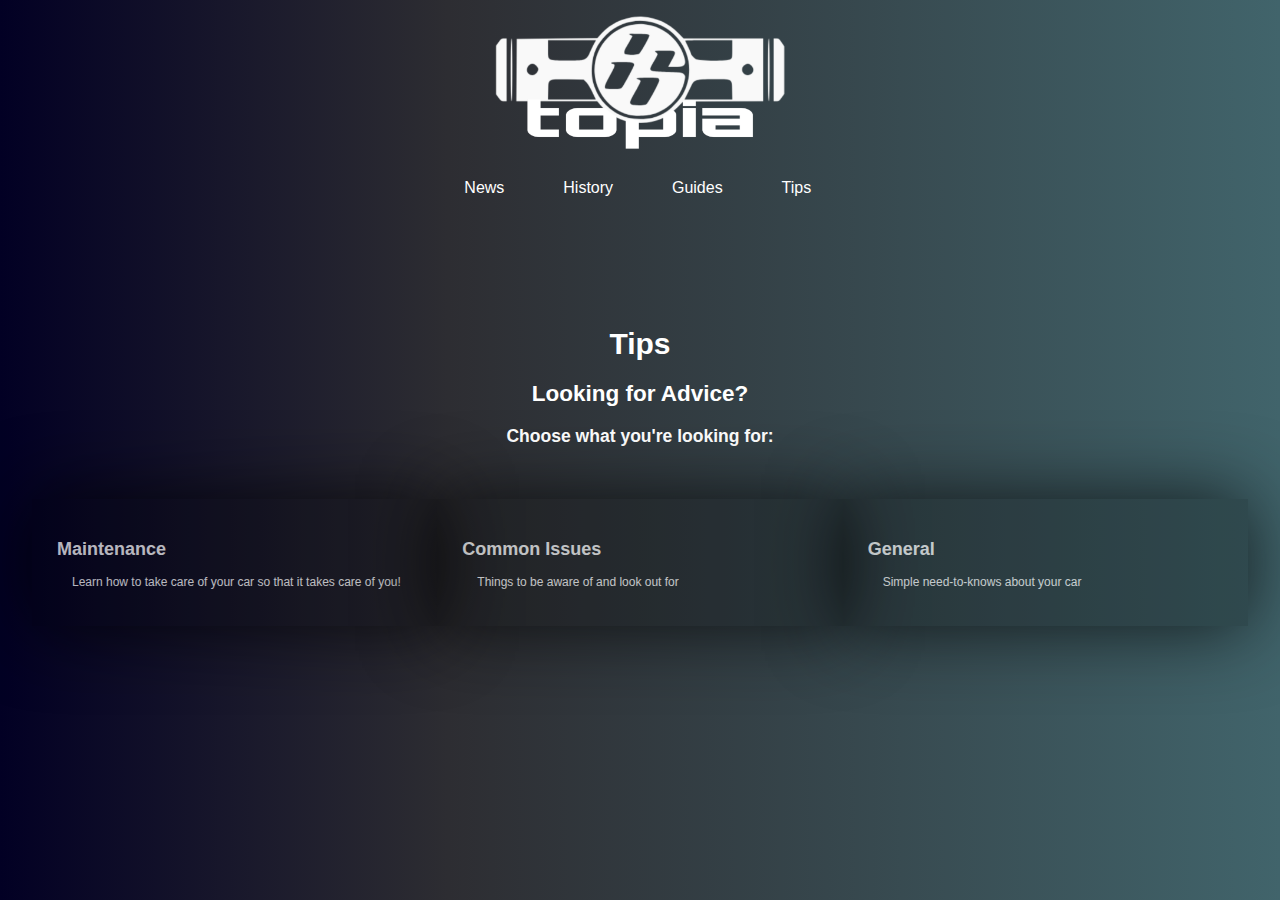
<file: tips.html>
<!DOCTYPE html>
<html lang="en">
<head>
    <meta charset="UTF-8">
    <meta name="viewport" content="width=device-width, initial-scale=1.0">
    <meta name="description" content="FRS, BRZ, GT86 Maintence, common issues, facts">
    <title>86topia: Tips</title>
    <link rel="stylesheet" href="style.css">
</head>
<body>
    <div id="pageheader">
        <a href="index.html"><img src="86topia_logo.PNG" alt="86topia logo"></a>
    </div>
    <nav class="pagenav">
        <a href="news.html">News</a>&nbsp;</li>
        <a href="history.html">History</a>&nbsp;
        <a href="guides.html">Guides</a>&nbsp;
        <a href="tips.html">Tips</a>&nbsp;
    </nav>
    <main>
        <div class="selectionheadings">
        <h1>Tips</h1>
        <h2>Looking for Advice?</h2>
        <h3>Choose what you're looking for:</h3>
        </div>
        <div class="newscontainer">
            <div class="newsgrid">
                <div class="newscard">
                    <div class="cardcontent">
                        <h2><a href="maintenance.html">Maintenance</a></h2>
                        <p>Learn how to take care of your car so that it takes care of you!</p>
                    </div>
                </div>
                <div class="newscard">
                    <div class="cardcontent">
                        <h2><a href="commonissues.html">Common Issues</a></h2>
                        <p>Things to be aware of and look out for</p>
                    </div>
                </div>
                <div class="newscard">
                    <div class="cardcontent">
                        <h2><a href="general.html">General</a></h2>
                        <p>Simple need-to-knows about your car</p>
                    </div>
                </div>
            </div>
        </div>
    </main>
</body>
</html>
</file>
<file: style.css>
* {
    font-family:'Segoe UI', Tahoma, Geneva, Verdana, sans-serif
}

#homebody {
    background-color: rgb(61, 57, 53);
    color: white;
    background-position: top;
    background-image: url('carhero.jpg');
}

body {
    background: rgb(2,0,36);
    background: linear-gradient(90deg, rgba(2,0,36,1) 0%, rgba(45,45,50,1) 35%, rgba(65,100,107,1) 100%);
    margin: 0;
    padding-bottom: 50px;
    height: 100%;
    overflow-x: hidden;
    scrollbar-gutter: stable both-edges;
}

.homeheader {
    font-size: 35px;
    text-align: center;
}

.homeheader img {
    display: block;
    margin: 0 auto;
    width: 400px;
}

header a {
    color: rgb(255, 248, 248);
    text-decoration: none;
    mix-blend-mode: screen;
    transition: all .5s ease;
}

.homenav {
    text-align: center;
    word-spacing: 10px;
}

.pagenav h1{
    margin-top: 0;
}

.homenav a {
    color: rgb(255, 255, 255);
    text-decoration: none;
}

.homenav a:hover, .pagenav h1:hover {
    color: rgb(82, 82, 82);
    mix-blend-mode: screen;
}

*:hover {
    transition: all;
    transition-duration: .5s;
}

.pagenav {
    text-align: center;
    padding-top: 10px;
    padding-bottom: 10px;
    position: sticky;
    width: 100%;
}

#pageheader img {
    width: 300px;
    display: flex;
    margin: auto;
    transition: all .5s ease;
}

#pageheader img:hover {
    transform: translateY(-3px);
}

.pagenav h1 {
    color: white;
}

.pagenav a {
    color: white;
    text-decoration: none;
    padding: 25px;
    transition: all .5s ease;
}

.pagenav a:hover {
    color: rgb(114, 111, 111);
}

header a:hover {
    color: rgb(101, 111, 138);
}

.selectionheadings, .selectionheadings a {
    color: white;
    padding-bottom: 35px;
}

.guidesection {
    font-size: 15px;
    color: white;
    padding: 25px;
    text-align: left;
}

.guidesection p {
    color: rgb(190, 190, 190);
}

.guidesection h1, p{
    padding-left: 15px;
}

.newscontainer {
    max-width: 100rem;
    margin-inline: auto;
    padding-inline: 2rem;
}

.newsgrid {
    display: grid;
    grid-template-columns: 1fr 1fr 1fr;
}

.historybox {
    padding-left: 25px;
    padding-right: 25px;
}

.historybox p, .historybox h3, .historybox li {
    visibility: hidden;
}

.historybox:hover p, .historybox:hover h3, .historybox:hover li {
    visibility: visible;
    transition: all .5s ease;
}

.container img {
    width: 100%;
    height: 100%;
}

.newscard a {
    color: white;
    text-decoration: none;
}

.newscard h2:hover {
    text-decoration: underline;
    color: white;
}

.newscard img {
    width: 75%;
    aspect-ratio: 15 / 8;
    object-fit: cover;
    display: block;
}

.newscard {
    opacity: 0.7;
}

.newscard:hover {
    transform: translateY(-10px);
    background-color: rgba(255, 255, 255, 0);
    opacity: 1;
}

.cardcontent {
    color: white;
    text-align: left;
    font-size: 12px;
}

.historycardcontent {
    color: white;
    text-align: left;
    font-size: 12px;
    padding: 25px;
}

.overlay {
    opacity: 0;
    transition: opacity .5s ease-in-out;
    background: rgb(2,0,36);
    background: linear-gradient(90deg, rgba(2,0,36,1) 0%, rgba(45,45,50,1) 35%, rgba(65,100,107,1) 100%);
}

.historybox1 {
    background-image: url('ae86bg.jpg');
    background-position: center;
    background-size: 90%;
    background-repeat: no-repeat;
}

.historybox2 {
    background-image: url('gt86bg.jpg'); 
    background-position: center;
    background-size: 90%;
    background-repeat: no-repeat;
}

.historybox3 {
    background-image: url('gr86bg.jpg');
    background-position: center;
    background-size: 90%;
    background-repeat: no-repeat;
}

.historybox1 p, h1, .historybox2 p, h1, .historybox3 p, h1 {
    padding-left: 50px;
    padding-right: 50px;
}

.historybox1:hover .overlay {
    opacity: 1;
}

.historybox2:hover .overlay {
    opacity: 1;
}

.historybox3:hover .overlay {
    opacity: 1;
}

.newscard {
    padding: 25px;
    background-color: rgba(0, 0, 0, 0.353);
    box-shadow: 0 0 5em black;
    transition: all .5s ease;
}

.form {
    text-align: center;
    color: white;
    font-size: 35px;
}

.selectionheadings a {
    color: rgb(89, 89, 142);
    text-decoration: none;
    transition: 0.5s all ease-in-out;
}

.selectionheadings a:hover {
    color: white;
    text-decoration: underline;
}

main {
    font-size: 15px;
    text-align: center;
    padding-top: 100px;
}

footer {
    padding-top: 500px;
}

@media(max-width:700px) {

    #homebody {
        background-image: url('carhero2.jpg');
        background-size: 100%;
    }

    .pagenav {
        font-size: small;
    }

    .pagenav a {
        padding: 10px;
    }

    .newsgrid {
        display: grid;
        grid-template-columns: 1fr;
    }

    .historycardcontent {
        color: white;
        text-align: left;
    }

}
</file>
